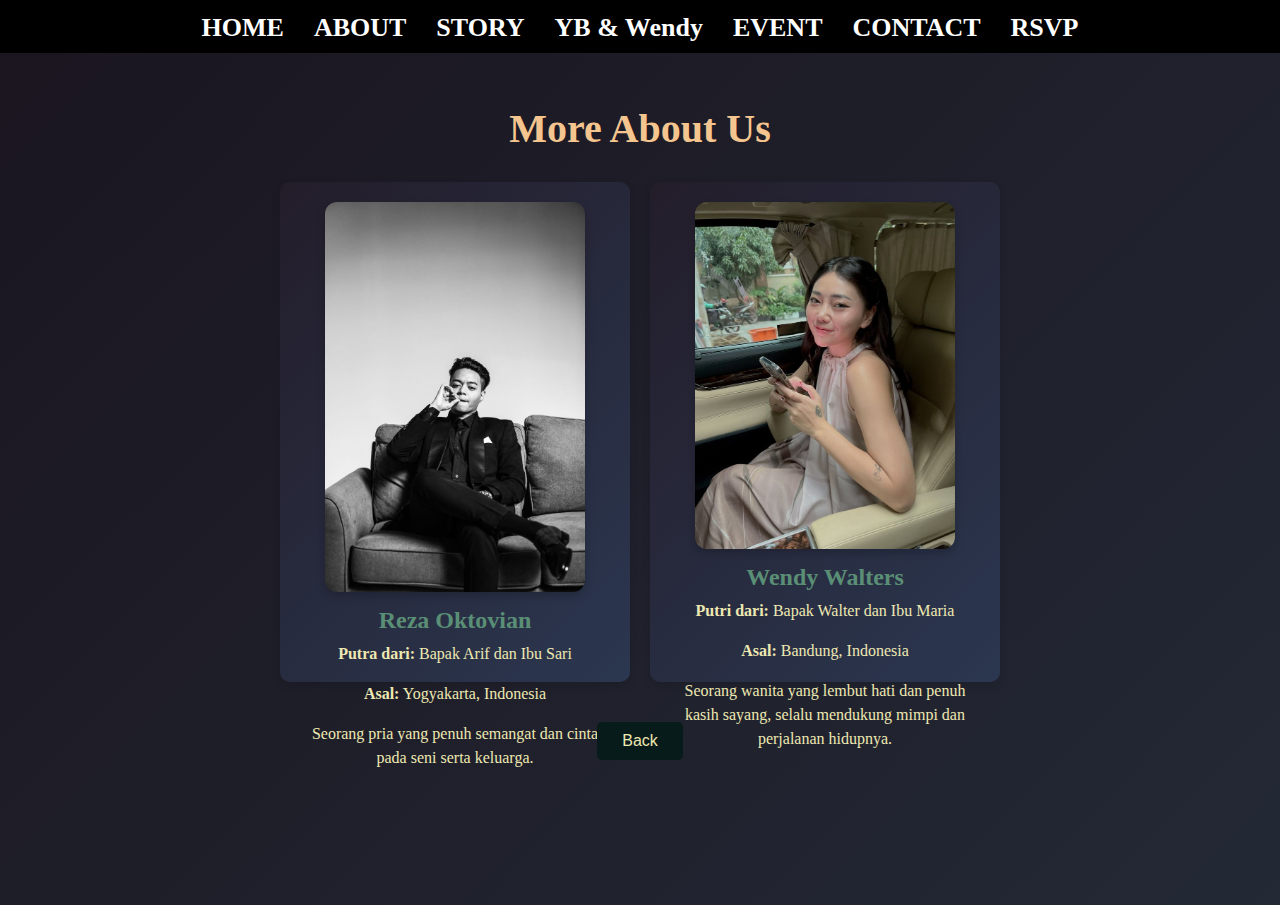
<file: baru/about-more.html>
<!DOCTYPE html>
<html lang="en">
<head>
  <meta charset="UTF-8" />
  <meta name="viewport" content="width=device-width, initial-scale=1" />
  <title>About YB & Wendy - More About Us</title>
  <link rel="stylesheet" href="about-more.css" />
</head>

<body>
  <!-- Navbar -->
  <nav id="navbar" class="navbar">
    <ul>
      <li><a href="index.html#home">HOME</a></li>
      <li><a href="index.html#about">ABOUT</a></li>
      <li><a href="index.html#story">STORY</a></li>
      <li><a href="index.html#yb-wendy">YB & Wendy</a></li>
      <li><a href="index.html#event">EVENT</a></li>
      <li><a href="index.html#contact">CONTACT</a></li>
      <li><a href="index.html#rsvp">RSVP</a></li>
    </ul>
  </nav>

  <!-- Main content -->
  <main class="about-more" style="padding-top: 100px;">
    <h1>More About Us</h1>

    <div class="profiles">
    <div class="profile-card">
      <img src="Reza.jpg" alt="Foto Reza Oktovian" class="profile-photo" />
      <h2>Reza Oktovian</h2>
      <p><strong>Putra dari:</strong> Bapak Arif dan Ibu Sari</p>
      <p><strong>Asal:</strong> Yogyakarta, Indonesia</p>
      <p>Seorang pria yang penuh semangat dan cinta pada seni serta keluarga.</p>
    </div>

      <div class="profile-card">
      <img src="Wendy.jpg" alt="Foto Wendy Walters" class="profile-photo" />
      <h2>Wendy Walters</h2>
      <p><strong>Putri dari:</strong> Bapak Walter dan Ibu Maria</p>
      <p><strong>Asal:</strong> Bandung, Indonesia</p>
      <p>Seorang wanita yang lembut hati dan penuh kasih sayang, selalu mendukung mimpi dan perjalanan hidupnya.</p>
    </div>
  </div>

    <button class="back-btn" onclick="location.href='index.html#about'">Back</button>
  </main>
</body>
</html>
</file>
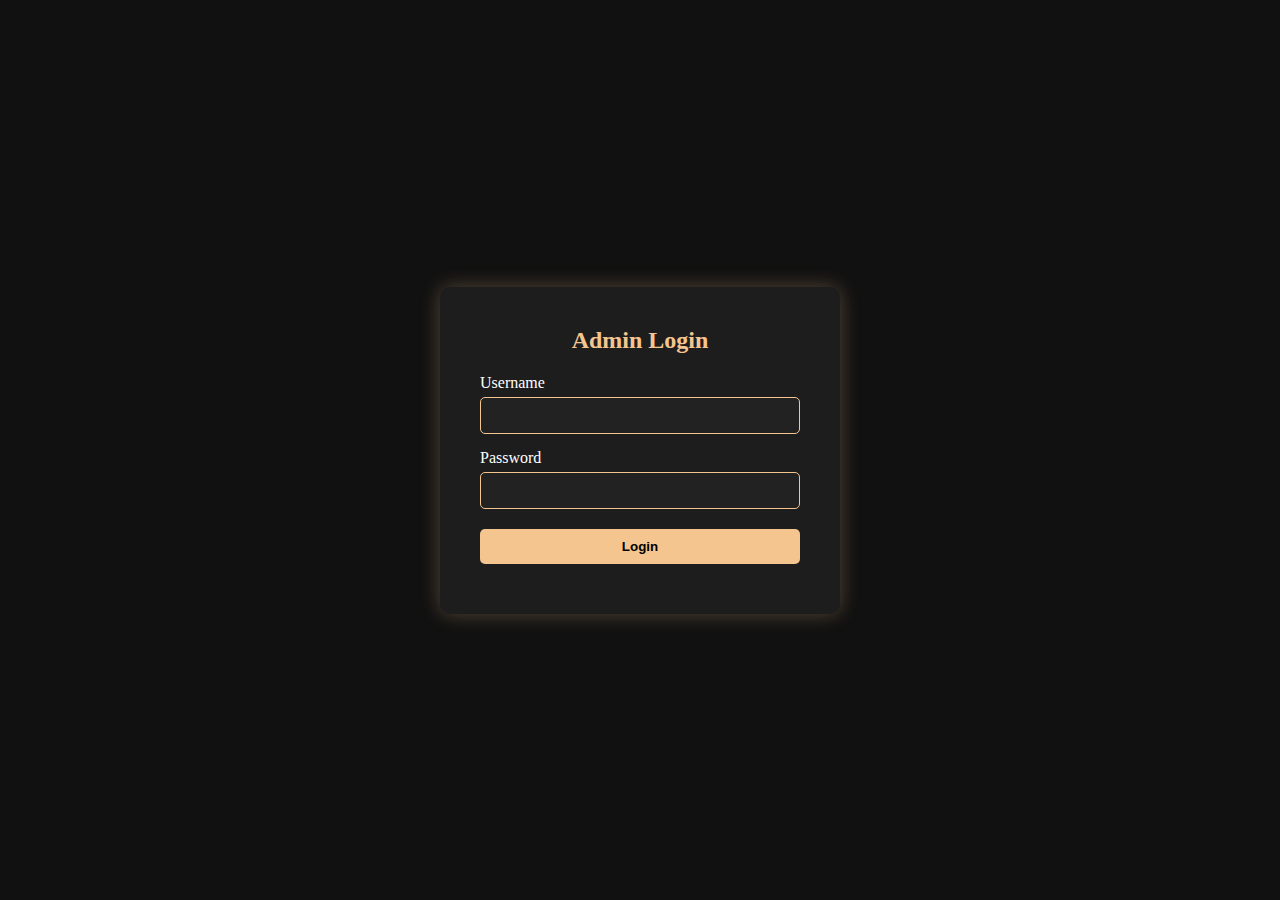
<file: baru/admin.html>
<!DOCTYPE html>
<html lang="id">
<head>
  <meta charset="UTF-8">
  <meta name="viewport" content="width=device-width, initial-scale=1.0">
  <title>Admin Login</title>
  <link rel="stylesheet" href="admin.css">
</head>
<body>
  <div class="container" id="login-section">
    <div class="login-box">
      <h2>Admin Login</h2>
      <form id="loginForm">
        <label for="username">Username</label>
        <input type="text" id="username" required>

        <label for="password">Password</label>
        <input type="password" id="password" required>

        <button type="submit">Login</button>
      </form>
      <p id="loginError" class="error-message"></p>
    </div>
  </div>

  <div class="container" id="dashboard" style="display: none;">
    <h2>Dashboard Admin</h2>
    <p>Total konfirmasi kehadiran:</p>
    <h1 id="jumlahKehadiran">0</h1>
    <!-- di admin.html -->
    <button onclick="location.href='index.html'">Kembali ke Home</button>

  </div>

  <script src="admin.js"></script>
</body>
</html>
</file>
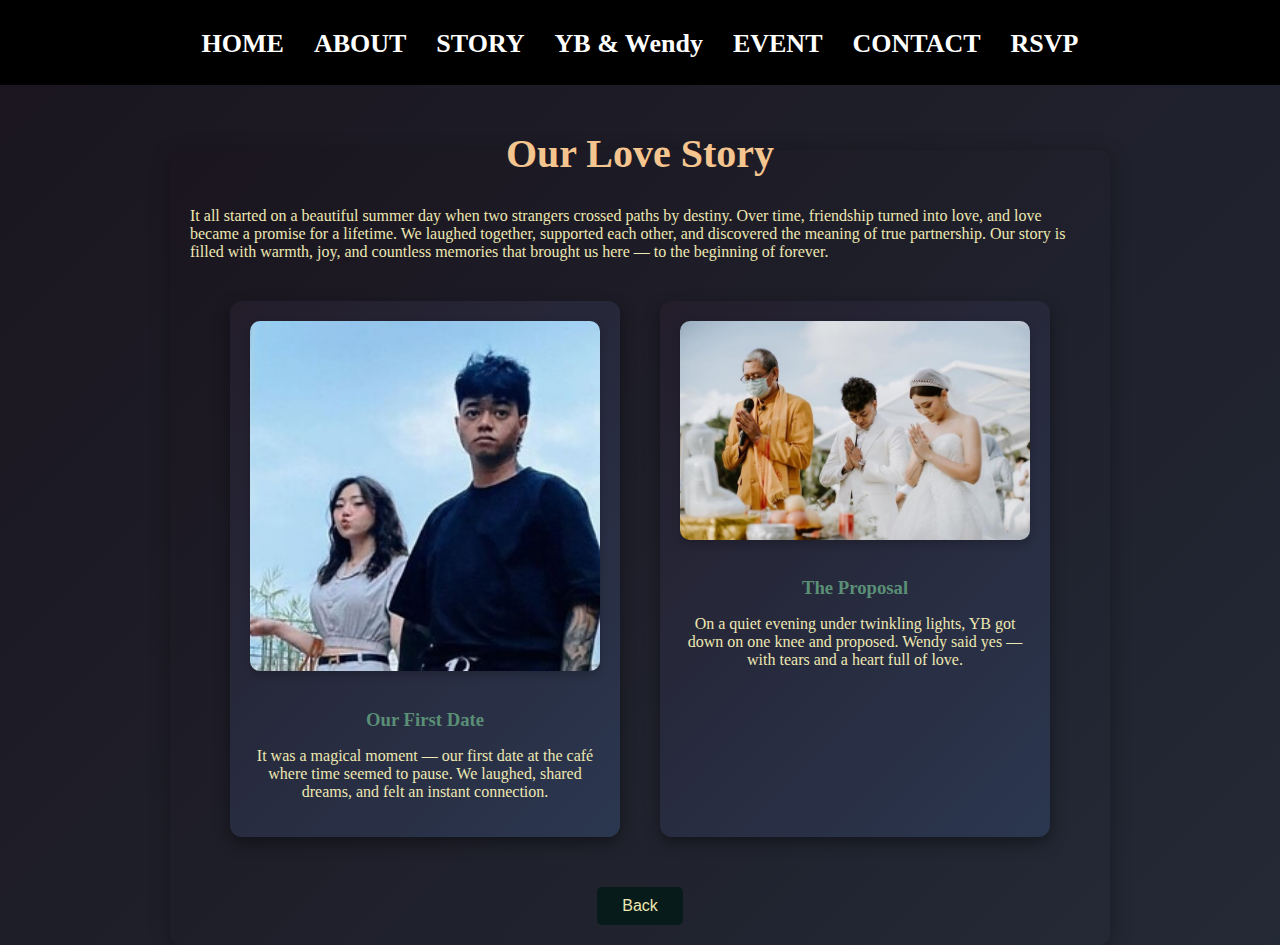
<file: baru/story-more.html>
<!DOCTYPE html>
<html lang="en">
<head>
  <meta charset="UTF-8">
  <meta name="viewport" content="width=device-width, initial-scale=1">
  <title>Our Love Story - YB & Wendy</title>
  <link rel="stylesheet" href="story-more.css">
</head>
<body>

  <!-- Navbar -->
  <nav class="navbar">
    <ul>
      <li><a href="index.html#home">HOME</a></li>
      <li><a href="index.html#about">ABOUT</a></li>
      <li><a href="index.html#story">STORY</a></li>
      <li><a href="index.html#yb-wendy">YB & Wendy</a></li>
      <li><a href="index.html#event">EVENT</a></li>
      <li><a href="index.html#contact">CONTACT</a></li>
      <li><a href="index.html#rsvp">RSVP</a></li>
    </ul>
  </nav>

  <!-- Story More Section -->
  <section class="story-more">
    <div class="container">
      <h1>Our Love Story</h1>
      <p>
        It all started on a beautiful summer day when two strangers crossed paths by destiny. Over time, friendship turned into love, and love became a promise for a lifetime.
        We laughed together, supported each other, and discovered the meaning of true partnership. Our story is filled with warmth, joy, and countless memories that brought us here — to the beginning of forever.
      </p>

      <!-- Story Gallery -->
      <section class="story-gallery">
        <div class="gallery-item">
          <img src="wedding.jpg" alt="Our First Date" />
          <h3>Our First Date</h3>
          <p>
            It was a magical moment — our first date at the café where time seemed to pause. We laughed, shared dreams, and felt an instant connection.
          </p>
        </div>

        <div class="gallery-item">
          <img src="Nikah.jpg" alt="The Proposal" />
          <h3>The Proposal</h3>
          <p>
            On a quiet evening under twinkling lights, YB got down on one knee and proposed. Wendy said yes — with tears and a heart full of love.
          </p>
        </div>
        <button class="back-btn" onclick="location.href='index.html#about'">Back</button>
      </section>

</body>
</html>
</file>
<file: baru/about-more.css>
* {
  margin: 0;
  padding: 0;
  box-sizing: border-box;
}

body {
  font-family: 'Georgia', serif;
  background: linear-gradient(135deg, #1a151f, #232935);
  color: #eee8b2; /* teks body kuning lembut */
  margin: 0;
  padding: 0;
  min-height: 100vh;
}

/* Navbar */
.navbar {
  position: fixed;
  top: 0;
  left: 0;
  right: 0;
  background: #000000; /* atau warna navbar kamu */
  transition: top 0.3s ease;
  z-index: 9999;
  /* styling lain terserah kamu */
}

.navbar ul {
  list-style: none;
  display: flex;
  flex-wrap: wrap; 
  justify-content: center;
  gap: 30px;
  padding: 13px 0 10px;
}
.navbar ul li { font-weight: bold; }
.navbar ul li a {
  color: white;
  text-decoration: none;
  font-size: 26px;
  transition: color 0.3s;
}
.navbar ul li a:hover { color: #f5c58f; }
.brand {
  font-family: 'Georgia', serif;
  font-size: 26px;
  color: #f5c58f;
}

.brand {
  font-family: 'Georgia', serif;
  font-size: 26px;
  color: #f5c58f;
}

/* Section About More */
.about-more {
  max-width: 800px;
  margin: 5px auto 50px;
  text-align: center;
  padding: 40px 20px;
  border-radius: 12px;
}
.about-more h1 {
  margin-bottom: 30px;
  color: #f5c58f; /* kuning pastel */
  font-weight: 700;
  font-size: 2.5rem;
}

.profiles {
  display: flex;
  gap: 20px; /* <-- GANTI INI */
  justify-content: center;
  flex-wrap: wrap;
}


.profile-card {
  flex: 0 0 calc(50% - 20px);
  background: linear-gradient(135deg, #231d2a, #2b3750);
  border-radius: 10px;
  box-shadow: 0 4px 8px rgb(0 0 0 / 0.1);
  padding: 20px;
  width: 100%;
  max-width: 350px;
  height: 500px;
  transition: transform 0.2s ease;
  text-align: center;
  color: #eee8b2;
  display: flex;
  flex-direction: column;
  align-items: center;
  justify-content: start;
}

.profile-card:hover {
  transform: translateY(-5px);
  box-shadow: 0 8px 16px rgb(0 0 0 / 0.6);
}

.profile-card h2 {
  margin-top: 0;
  color: #5a8f76; /* hijau muda */
  font-size: 1.5rem;
}

.profile-card p {
  color: #eee8b2;
  line-height: 1.5;
  margin: 8px 0;
  font-size: 1rem;
}

.profile-photo {
  width: 100%;
  max-width: 260px;
  height: auto;
  border-radius: 12px;
  margin-bottom: 15px;
  object-fit: cover;
  box-shadow: 0 4px 8px rgba(0,0,0,0.2);
}


button.back-btn {
  margin-top: 40px; /* tambah jarak atas */
  padding: 10px 25px;
  font-size: 16px;
  border: none;
  border-radius: 5px;
  background-color: #081b1b; /* gelap hijau-hitam */
  color: #eee8b2; /* kuning krem */
  cursor: pointer;
  transition: background-color 0.3s ease;
}


button.back-btn:hover {
  background-color: #5a8f76; /* hijau muda */
}

/* Responsif untuk layar kecil */
@media (max-width: 600px) {
  .profiles {
    flex-direction: column;
    align-items: center;
  }

  .profile-card {
    width: 90%;
  }
}
</file>
<file: baru/admin.css>
* {
  margin: 0;
  padding: 0;
  box-sizing: border-box;
}
body {
  font-family: 'Georgia', serif;
  background-color: #111;
  color: #fff;
  min-height: 100vh;
  display: flex;
  justify-content: center;
  align-items: center;
}
.container {
  width: 100%;
  max-width: 400px;
  text-align: center;
}
.login-box {
  background-color: rgba(255, 255, 255, 0.05);
  padding: 40px;
  border-radius: 10px;
  box-shadow: 0 0 20px rgba(245, 197, 143, 0.3);
}
h2 {
  margin-bottom: 20px;
  color: #f5c58f;
}
label {
  display: block;
  margin-top: 15px;
  margin-bottom: 5px;
  text-align: left;
}
input {
  width: 100%;
  padding: 10px;
  border: 1px solid #f5c58f;
  border-radius: 5px;
  background-color: #222;
  color: white;
}
button {
  margin-top: 20px;
  padding: 10px;
  width: 100%;
  background-color: #f5c58f;
  color: black;
  border: none;
  border-radius: 5px;
  cursor: pointer;
  font-weight: bold;
}
button:hover {
  background-color: #d49f61;
}
.error-message {
  color: red;
  margin-top: 10px;
}
#dashboard h1 {
  font-size: 3rem;
  color: #b28dff;
}
</file>
<file: baru/story-more.css>
body {
  font-family: 'Georgia', serif;
  background: linear-gradient(135deg, #1a151f, #232935);
  color: #eee8b2; /* teks body kuning lembut */
  margin: 0;
  padding: 0;
  min-height: 100vh;
}

/* Navbar */
.navbar {
  position: fixed;
  top: 0;
  left: 0;
  right: 0;
  background: #000000; /* atau warna navbar kamu */
  transition: top 0.3s ease;
  z-index: 9999;
  /* styling lain terserah kamu */
}

.navbar ul {
  list-style: none;
  display: flex;
  flex-wrap: wrap; 
  justify-content: center;
  gap: 30px;
  padding: 13px 0 10px;
}
.navbar ul li { font-weight: bold; }
.navbar ul li a {
  color: white;
  text-decoration: none;
  font-size: 26px;
  transition: color 0.3s;
}
.navbar ul li a:hover { color: #f5c58f; }
.brand {
  font-family: 'Georgia', serif;
  font-size: 26px;
  color: #f5c58f;
}


/* Section: Story More */
.story-more {
  padding-top: 150px;
}

.story-more h1 {
  text-align: center;
  color: #f5c58f; /* warna kuning pastel */
  font-size: 2.5rem;
  font-weight: bold;
  margin-bottom: 30px;
  margin-top: -40px; /* untuk naikkan sedikit ke atas jika perlu */
}

.story-more .container {
  max-width: 900px;
  margin: 0 auto;
  padding: 20px;
  background: linear-gradient(135deg, #1a151f, #232935);
  border-radius: 12px;
  box-shadow: 0 4px 20px rgba(0, 0, 0, 0.3);
}

/* Galeri */
.story-gallery {
  display: flex;
  flex-wrap: wrap;
  justify-content: center;
  gap: 40px;
  margin-top: 40px;
}

.gallery-item {
  max-width: 350px;
  width: 100%;
  text-align: center;
  background: linear-gradient(135deg, #231d2a, #2b3750); /* gaya serasi */
  padding: 20px;
  border-radius: 12px;
  box-shadow: 0 6px 16px rgba(0, 0, 0, 0.4);
  transition: transform 0.3s ease;
  color: #eee8b2;
}

.gallery-item:hover {
  transform: translateY(-5px);
}

.gallery-item img {
  width: 100%;
  height: auto;
  border-radius: 10px;
  margin-bottom: 15px;
  object-fit: cover;
  box-shadow: 0 4px 8px rgba(0,0,0,0.2);
}

.gallery-item h3 {
  color: #5a8f76; /* hijau muda */
  margin-bottom: 10px;
}

/* Tombol Back */
button.back-btn {
  margin-top: 10px; /* tambah jarak atas */
  padding: 10px 25px;
  font-size: 16px;
  border: none;
  border-radius: 5px;
  background-color: #081b1b; /* gelap hijau-hitam */
  color: #eee8b2; /* kuning krem */
  cursor: pointer;
  transition: background-color 0.3s ease;
}


button.back-btn:hover {
  background-color: #5a8f76; /* hijau muda */
}

@media (max-width: 600px) {
  .story-gallery {
    flex-direction: column;
    align-items: center;
  }

  .gallery-item {
    width: 90%;
  }
}
</file>
